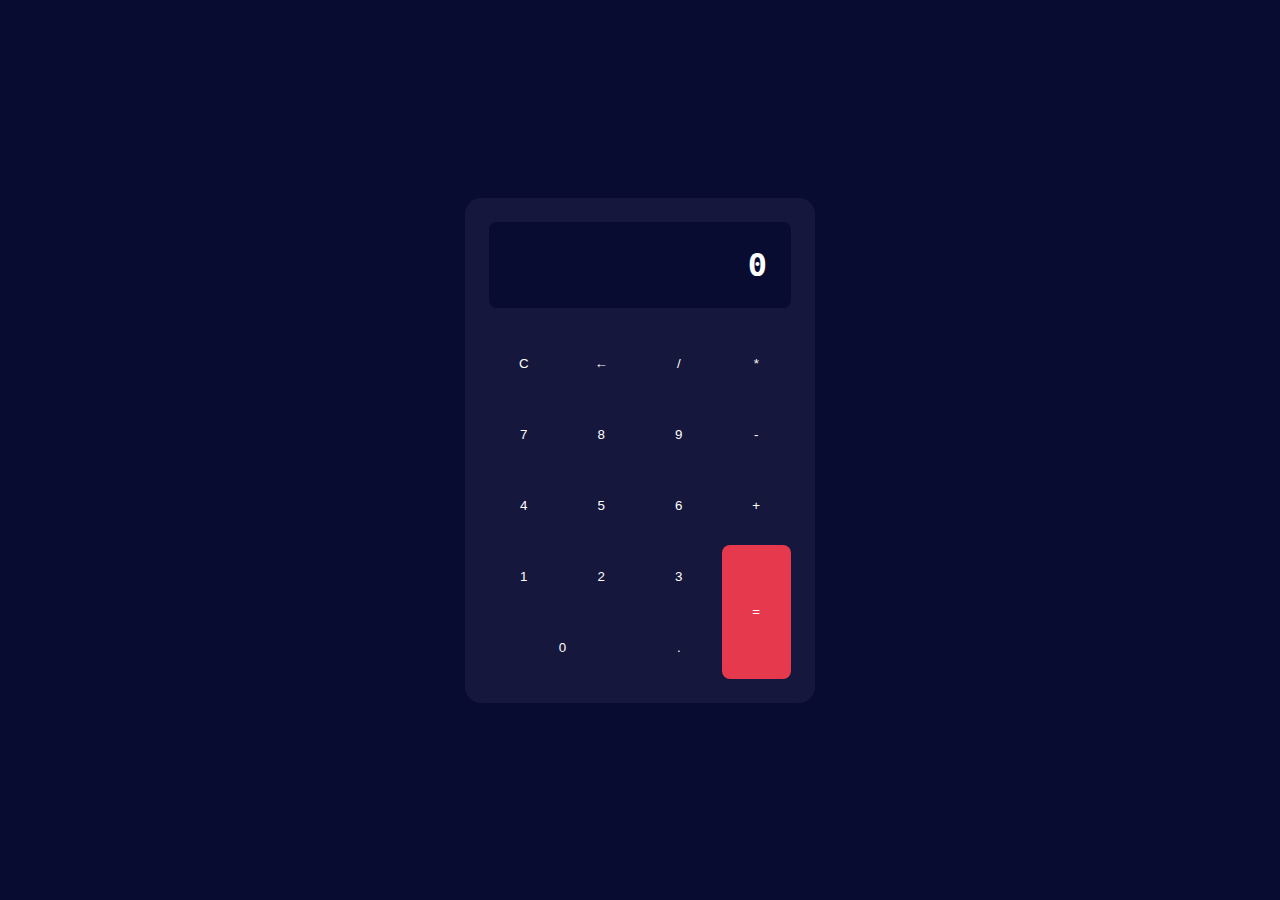
<file: Calculadora/index.html>
<!DOCTYPE html>
<html lang="en">
<head>
    <meta charset="UTF-8">
    <meta name="viewport" content="width=device-width, initial-scale=1.0">
    <title>Calculadora</title>
    <link rel="stylesheet" href="main.css">
</head>
<body>
    <div class="calculadora">
        <div class="pantalla">0</div>
        <button id="c" class="btn">C</button>
        <button id="borrar" class="btn">←</button>
        <button class="btn">/</button>
        <button class="btn">*</button>
        <button class="btn">7</button>
        <button class="btn">8</button>
        <button class="btn">9</button>
        <button class="btn">-</button>
        <button class="btn">4</button>
        <button class="btn">5</button>
        <button class="btn">6</button>
        <button class="btn">+</button>
        <button class="btn">1</button>
        <button class="btn">2</button>
        <button class="btn">3</button>
        <button id="igual" class="btn">=</button>
        <button id="cero" class="btn">0</button>
        <button class="btn">.</button>
    
    </div>
    <script src="main.js"></script>
    
</body>
</html>
</file>
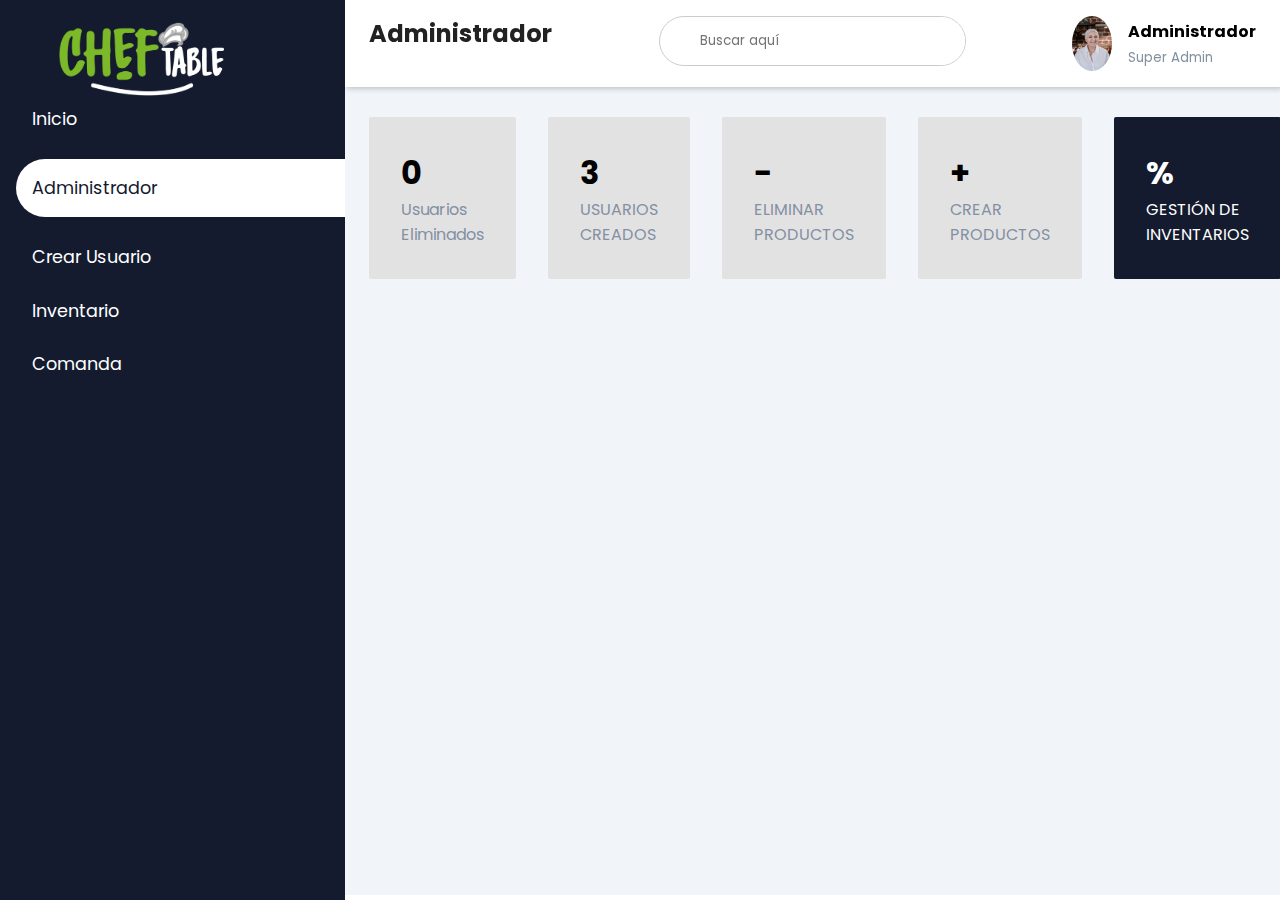
<file: PROYECT-CHEF/PROYEC_CHEF-TABLE-VI/administrador.html>
<!DOCTYPE html>
<html lang="es">

<head>
  <meta charset="UTF-8" />
  <meta http-equiv="X-UA-Compatible" content="IE=edge" />
  <meta name="viewport" content="width=device-width,initial-scale=1,maximum-scale=1" />
  <title>Administrador</title>
  <link rel="stylesheet" href="https://cdnjs.cloudflare.com/ajax/libs/font-awesome/6.4.2/css/all.min.css"
    integrity="sha512-z3gLpd7yknf1YoNbCzqRKc4qyor8gaKU1qmn+CShxbuBusANI9QpRohGBreCFkKxLhei6S9CQXFEbbKuqLg0DA=="
    crossorigin="anonymous" referrerpolicy="no-referrer" />
  <link rel="stylesheet" href="./css/admin.css" />
</head>

<body>
  <input type="checkbox" id="nav-toggle" />
  <div class="sidebar">
    <div class="sidebar-brand">
      <h2>
        <span class=""></span>
        <span><img src="./img/logos/LOGO CHEF TABLE2-02.png" alt="" width="180px" height="90px" /></span>
      </h2>
    </div>
    <!--Secciones-del-tablero-->
    <div class="sidebar-menu">
      <ul>
        <!--Inicio-->
        <li>
          <a href="admin.html
            "><i class="fa-solid fa-house"></i> <span>Inicio</span></a>
        </li>
        <!--Administrador-->
        <li>
          <a href="administrador.html" class="active"><i class="fa-regular fa-user"></i> <span>Administrador</span></a>
        </li>
        <!--Crear usuario-->
        <li>
          <a href="crear_usuario.html"><i class="fa-solid fa-users"></i>
            <span>Crear Usuario</span></a>
        </li>
        <!--Inventario-->
        <li>
          <a href="inventario.html"><i class="fa-solid fa-clipboard"></i> <span>Inventario</span></a>
        </li>
       
     
        <!--comanda-->
        <li>
          <a href="comanda.html"><i class="fa-solid fa-file"></i></span>
            <span> Comanda</span></a>
        </li>
      </ul>
    </div>
  </div>

  <div class="main-content">
    <header>
      <h2>
        <label for="nav-toggle">
          <i class="fa-regular fa-user"></i>
          Administrador
      </h2>

      <div class="search-wrapper">
        <span class="las la-search"><i class="fa-solid fa-magnifying-glass" style="color: #141b2f;"></i></span>
        <input type="search" placeholder="Buscar aquí" />
      </div>
      <div class="user-wrapper">
        <img src="img/pexels-cottonbro-studio-4057693.jpg" width="40px" height="55px" alt="" />
        <div>
          <h4>Administrador</h4>
          <small>Super Admin</small>
        </div>
      </div>
    </header>

    <main>
      <div class="cards">
        <div class="card-single">
          <div>
            <h1>0</h1>
            <span>Usuarios Eliminados</span>
          </div>
          <div>
            <i class="fa-solid fa-users-between-lines" style="color: #141b2f;"></i>
          </div>
        </div>



        <div class="card-single">
          <div>
            <h1>3</h1>
            <span>USUARIOS CREADOS</span>
          </div>
          <div>
            <i class="fa-solid fa-users-between-lines"></i>
          </div>
        </div>
        <div class="card-single">
          <div>
            <h1>-</h1>
            <span>ELIMINAR PRODUCTOS</span>
          </div>
          <div>

          </div>
        </div>

        <div class="card-single">
          <div>
            <h1>+</h1>
            <span>CREAR PRODUCTOS</span>
          </div>
          <div>
            <i class="fa-solid fa-upload"></i>
          </div>
        </div>



        <div class="card-single">
          <div>
            <h1>%</h1>
            <span>GESTIÓN DE INVENTARIOS</span>
          </div>
          <div>
            <i class="fa-solid fa-chart-simple" style="color: #ffffff;"></i>
          </div>
        </div>
      </div>
      <!--Tabla-->

    </main>
  </div>
</body>

</html>
</file>
<file: Calculadora/main.css>
*{
    margin: 0;
    padding: 0;
    box-sizing: border-box;
    font-family: sans-serif;
}

body {
    min-height: 100vh;
    background-color: #090c31;
    display: grid;
    place-items: center;
    
}
.calculadora {
    background-color: #15173c;
    color: white;
    display: grid;
    grid-template-columns: repeat(4, 1fr);
    width: 350px;
    max-width: 100%;
    padding: 1.5rem;
    border-radius: 1rem;
    gap: .5rem;

}
.pantalla{
    grid-column: 1/-1;
    background-color:#090c31;
    padding: 1.5rem;
    font-size: 2rem;
    text-align: right;
    border-radius: .5rem;
    margin-bottom: 1rem;
    font-family: monospace;
    font-weight: 600;

}
.btn{
    background-color: #15173c;
    color: white;
    border: 0;
    padding: 1.5rem ;
    display: flex;
    justify-content: center;
    align-items: center;
    border-radius: .5rem;
    cursor: pointer;
}
.btn:hover{
    background-color: #090c31;
}

#cero{
    grid-column: span 2;
}
#igual{
    grid-row: span 2 ;
    background-color: #e6394e;
}
#igual:hover{
    background-color: #ff003f;
}
</file>
<file: PROYECT-CHEF/PROYEC_CHEF-TABLE-VI/css/admin.css>
@import url("https://fonts.googleapis.com/css2?family=Poppins:wght@300;400;500;600&display=swap");
:root {
  --main-color: #141b2f;
  /*--main-color: #7bb92af3;*/
  --color-dark: #141b2f;
  --text-grey: #8390a2;
}

* {
  padding: 0;
  margin: 0;
  box-sizing: border-box;
  list-style-type: none;
  text-decoration: none;
  font-family: "Poppins", sans-serif;
}

.sidebar {
  width: 345px;
  position: fixed;
  left: 0;
  top: 0;
  height: 100%;
  background: var(--main-color);
  z-index: 100;
  transition: width 300ms;
}

.sidebar-brand {
  height: 90px;
  padding: 1rem 0rem 1rem 2rem;
  color: #fff;
}

.sidebar-brand span {
  display: inline-block;
  padding-right: 1rem;
}

.sidebar-menu {
  margin-top: 1rem;
}

.sidebar-menu li {
  width: 100%;
  margin-bottom: 1.7rem;
  padding-left: 1rem;
}

.sidebar-menu a {
  padding-left: 1rem;
  display: block;
  color: #fff;
  font-size: 1.1rem;
  text-decoration: none;
}

.sidebar-menu a.active {
  background: #fff;
  padding-top: 1rem;
  padding-bottom: 1rem;
  color: var(--main-color);
  border-radius: 30px 0px 0px 30px;
}

.sidebar-menu a span:first-child {
  font-size: 1.5rem;
  padding-right: 1rem;
}

#nav-toggle:checked + .sidebar {
  width: 70px;
}

#nav-toggle:checked + .sidebar .sidebar-brand,
#nav-toggle:checked + .sidebar li {
  padding-left: 1rem;
  text-align: center;
}

#nav-toggle:checked + .sidebar li a {
  padding-left: 0rem;
}

#nav-toggle:checked + .sidebar .sidebar-brand h2 span:last-child,
#nav-toggle:checked + .sidebar li a span:last-child {
  display: none;
}

#nav-toggle:checked ~ .main-content {
  margin-left: 70px;
}

#nav-toggle:checked ~ .main-content header {
  width: calc(100% - 70px);
  left: 70px;
}

.main-content {
  transition: margin-left 300ms;
  margin-left: 345px;
}

header {
  background: #fff;
  display: flex;
  justify-content: space-between;
  padding: 1rem 1.5rem;
  box-shadow: 2px 2px 5px rgba(0, 0, 0, 0.2);
  position: fixed;
  left: 345px;
  width: calc(100% - 345px);
  top: 0;
  z-index: 100;
  transition: left 300ms;
}

#nav-toggle {
  display: none;
}

header h2 {
  color: #222;
}

header label span {
  font-size: 1.7rem;
  padding-right: 1rem;
}

.search-wrapper {
  border: 1px solid #ccc;
  border-radius: 30px;
  height: 50px;
  display: flex;
  align-items: center;
  overflow-x: hidden;
}

.search-wrapper span {
  display: inline-block;
  padding: 0rem 1rem;
  font-size: 1.5rem;
}

.search-wrapper input {
  height: 100%;
  padding: 0.5rem;
  border: none;
  outline: none;
}

.user-wrapper {
  display: flex;
  align-items: center;
}

.user-wrapper img {
  border-radius: 50%;
  margin-right: 1rem;
}

.user-wrapper small {
  display: inline-block;
  color: var(--text-grey);
}

main {
  margin-top: 85px;
  padding: 2rem 1.5rem;
  background: #f1f5f9;
  min-height: calc(100vh - 90px);
}

.cards {
  display: grid;
  grid-template-columns: repeat(6, 1fr);
  grid-gap: 2rem;
  margin-bottom: 1rem;
}

.card-single {
  display: flex;
  justify-content: space-between;
  background: #e2e2e2;
  padding: 2rem;
  border-radius: 2px;
}

.card-single div:last-child span {
  font-size: 3rem;
  color: var(--main-color);
}

.card-single div:first-child span {
  color: var(--text-grey);
}

.card-single:last-child {
  background: var(--main-color);
}

.card-single:last-child h1,
.card-single:last-child div:first-child span,
.card-single:last-child div:last-child span {
  color: #fff;
}

.recent-grid {
  margin-top: 3.5rem;
  display: grid;
  grid-gap: 2rem;
  grid-template-columns: 65% auto;
}

.card {
  background: #fff;
}

.card-header {
  padding: 1rem;
}

.card-header {
  display: flex;
  justify-content: space-between;
  align-items: center;
  border-bottom: 1px solid #f0f0f0;
}

.card-header button {
  background: var(--main-color);
  border-radius: 10px;
  color: #fff;
  font-size: 0.8rem;
  padding: 0.5rem 1rem;
  border: 1px solid var(--main-color);
}

table {
  border-collapse: collapse;
}

thead tr {
  border-top: 1px solid #f0f0f0;
  border-bottom: 2px solid #f0f0f0;
}

thead td {
  font-weight: 700;
}

td {
  padding: 0.5rem 1rem;
  font-size: 0.9rem;
  color: #e2e2e2;
}

td .status {
  display: inline-block;
  height: 10px;
  width: 10px;
  border-radius: 50%;
  margin-right: 1rem;
}

tr td:last-child {
  display: flex;
  align-items: center;
}

.table-responsive {
  width: 100%;
  overflow-x: auto;
}

.customer {
  display: flex;
  justify-content: space-between;
  align-items: center;
  padding: 0.5rem 0.7rem;
}

.info {
  display: flex;
  align-items: center;
}

.info img {
  border-radius: 50%;
  margin-right: 1rem;
}

.info h4 {
  font-size: 0.8rem;
  font-weight: 700;
  color: #222;
}

.info small {
  font-weight: 600;
  color: var(--text-grey);
}

.contact span {
  font-size: 1.2rem;
  display: inline-block;
  margin-left: 0.5rem;
  color: var(--main-color);
}

@media only screen and (max-width: 1200px) {
  .sidebar {
    width: 70px;
  }
  .sidebar .sidebar-brand,
  .sidebar li {
    padding-left: 1rem;
    text-align: center;
  }
  .sidebar li a {
    padding-left: 0rem;
  }
  .sidebar .sidebar-brand h2 span:last-child,
  .sidebar li a span:last-child {
    display: none;
  }
  .main-content {
    margin-left: 70px;
  }
  .main-content header {
    width: calc(100% - 70px);
    left: 70px;
  }
}

@media only screen and (max-width: 960px) {
  .cards {
    grid-template-columns: repeat(3, 1fr);
  }
  .recent-grid {
    grid-template-columns: 60% 40%;
  }
}

@media only screen and (max-width: 768px) {
  .cards {
    grid-template-columns: repeat(2, 1fr);
  }
  .recent-grid {
    grid-template-columns: 100%;
  }
  .search-wrapper {
    display: none;
  }
  .sidebar {
    left: -100% !important;
  }
  header h2 {
    display: flex;
    align-items: center;
  }
  header h2 label {
    display: inline-block;
    text-align: center;
    background: var(--main-color);
    padding-right: 0rem;
    margin-right: 1rem;
    height: 40px;
    width: 40px;
    border-radius: 50%;
    color: #fff;
    display: flex;
    align-items: center;
    justify-content: center !important;
  }
  header h2 span {
    text-align: center;
    padding-right: 0rem;
  }
  header h2 {
    font-size: 1.1rem;
  }
  .main-content {
    width: 100%;
    margin-left: 0rem;
  }
  header {
    width: 100% !important;
    left: 0 !important;
  }
  #nav-toggle:checked + .sidebar {
    left: 0 !important;
    z-index: 100;
    width: 345px;
  }
  #nav-toggle:checked + .sidebar:hover {
    width: 345px;
    z-index: 200;
  }
  #nav-goggle:checked + .sidebar .sidebar-brand,
  #nav-toggle:checked + .sidebar:hover li {
    padding-left: 2rem;
    text-align: left;
  }
  #nav-goggle:checked + .sidebar li a {
    padding-left: 1rem;
  }
  #nav-goggle:checked + .sidebar .sidebar-brand h2 span:last-child,
  #nav-goggle:checked + .sidebar li a span:last-child {
    display: inline;
  }
}

@media only screen and (max-width: 560px) {
  .cards {
    grid-template-columns: 100%;
  }
}
.form-floating {
  margin-bottom: 20px; /* Cambia este valor según la separación deseada */
}
</file>
